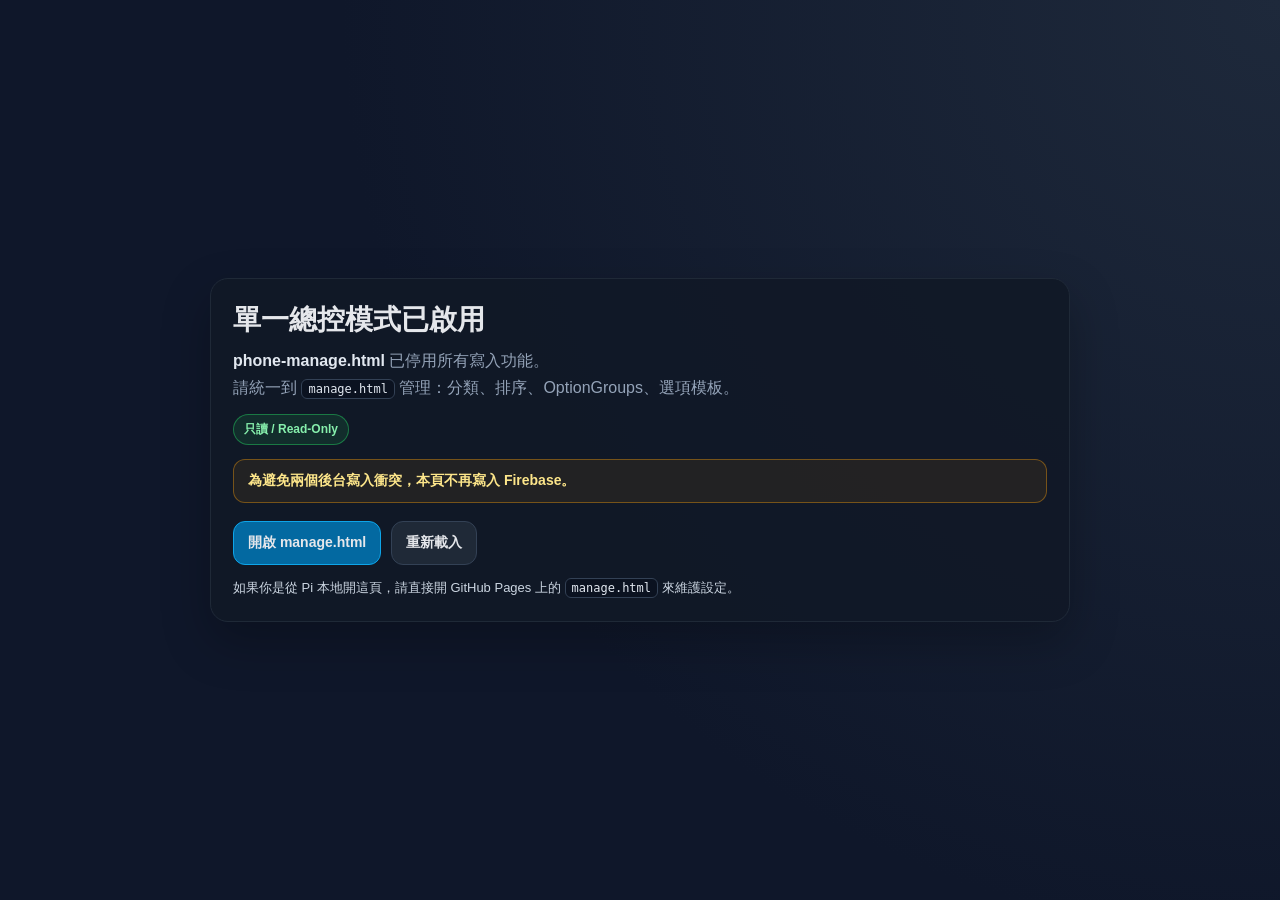
<file: phone-manage.html>
<!doctype html>
<html lang="zh-Hant">
<head>
  <meta charset="UTF-8" />
  <meta name="viewport" content="width=device-width,initial-scale=1" />
  <title>&#x96FB;&#x8A71;&#x9EDE;&#x9910;&#x5F8C;&#x53F0;&#xFF08;&#x5DF2;&#x505C;&#x7528;&#x5BEB;&#x5165;&#xFF09;</title>
  <style>
    :root { --bg:#0f172a; --panel:#111827; --line:#334155; --text:#e5e7eb; --muted:#94a3b8; --ok:#22c55e; --warn:#f59e0b; }
    * { box-sizing: border-box; }
    body {
      margin: 0;
      min-height: 100vh;
      display: grid;
      place-items: center;
      background: radial-gradient(circle at top right, #1e293b 0%, #0f172a 60%);
      color: var(--text);
      font-family: "Noto Sans TC","Microsoft JhengHei",sans-serif;
      padding: 20px;
    }
    .card {
      width: min(860px, 100%);
      border: 1px solid #1f2937;
      border-radius: 18px;
      background: rgba(17,24,39,.92);
      padding: 22px;
      box-shadow: 0 20px 48px rgba(0,0,0,.25);
    }
    h1 { margin: 0 0 8px; font-size: 28px; font-weight: 900; }
    p { margin: 0; line-height: 1.7; color: var(--muted); }
    .badge {
      display: inline-block;
      margin-top: 12px;
      padding: 6px 10px;
      border-radius: 999px;
      font-size: 12px;
      font-weight: 800;
      background: rgba(34,197,94,.12);
      border: 1px solid rgba(34,197,94,.5);
      color: #86efac;
    }
    .warn {
      margin-top: 14px;
      padding: 12px 14px;
      border-radius: 12px;
      background: rgba(245,158,11,.08);
      border: 1px solid rgba(245,158,11,.4);
      color: #fde68a;
      font-size: 14px;
      font-weight: 700;
    }
    .actions {
      margin-top: 18px;
      display: flex;
      flex-wrap: wrap;
      gap: 10px;
    }
    .btn {
      display: inline-flex;
      align-items: center;
      justify-content: center;
      text-decoration: none;
      border: 1px solid var(--line);
      border-radius: 12px;
      min-height: 44px;
      padding: 10px 14px;
      color: var(--text);
      font-size: 14px;
      font-weight: 800;
      cursor: pointer;
      background: #1f2937;
    }
    .btn.primary {
      border-color: #0ea5e9;
      background: #0369a1;
    }
    .hint {
      margin-top: 12px;
      font-size: 13px;
      color: #cbd5e1;
    }
    code {
      padding: 2px 6px;
      border-radius: 6px;
      background: #0b1220;
      border: 1px solid #334155;
      color: #e2e8f0;
      font-family: ui-monospace,SFMono-Regular,Menlo,Consolas,monospace;
      font-size: 12px;
    }
  </style>
</head>
<body>
  <main class="card">
    <h1>&#x55AE;&#x4E00;&#x7E3D;&#x63A7;&#x6A21;&#x5F0F;&#x5DF2;&#x555F;&#x7528;</h1>
    <p>
      <strong style="color:#e2e8f0;">phone-manage.html</strong>
      &#x5DF2;&#x505C;&#x7528;&#x6240;&#x6709;&#x5BEB;&#x5165;&#x529F;&#x80FD;&#x3002;
      <br />
      &#x8ACB;&#x7D71;&#x4E00;&#x5230;
      <code>manage.html</code>
      &#x7BA1;&#x7406;&#xFF1A;&#x5206;&#x985E;&#x3001;&#x6392;&#x5E8F;&#x3001;OptionGroups&#x3001;&#x9078;&#x9805;&#x6A21;&#x677F;&#x3002;
    </p>
    <div class="badge">&#x53EA;&#x8B80; / Read-Only</div>
    <div class="warn">
      &#x70BA;&#x907F;&#x514D;&#x5169;&#x500B;&#x5F8C;&#x53F0;&#x5BEB;&#x5165;&#x885D;&#x7A81;&#xFF0C;&#x672C;&#x9801;&#x4E0D;&#x518D;&#x5BEB;&#x5165; Firebase&#x3002;
    </div>
    <div class="actions">
      <a class="btn primary" href="./manage.html">&#x958B;&#x555F; manage.html</a>
      <button class="btn" type="button" onclick="location.reload()">&#x91CD;&#x65B0;&#x8F09;&#x5165;</button>
    </div>
    <p class="hint">
      &#x5982;&#x679C;&#x4F60;&#x662F;&#x5F9E; Pi &#x672C;&#x5730;&#x958B;&#x9019;&#x9801;&#xFF0C;&#x8ACB;&#x76F4;&#x63A5;&#x958B; GitHub Pages &#x4E0A;&#x7684;
      <code>manage.html</code>
      &#x4F86;&#x7DAD;&#x8B77;&#x8A2D;&#x5B9A;&#x3002;
    </p>
  </main>
</body>
</html>
</file>
